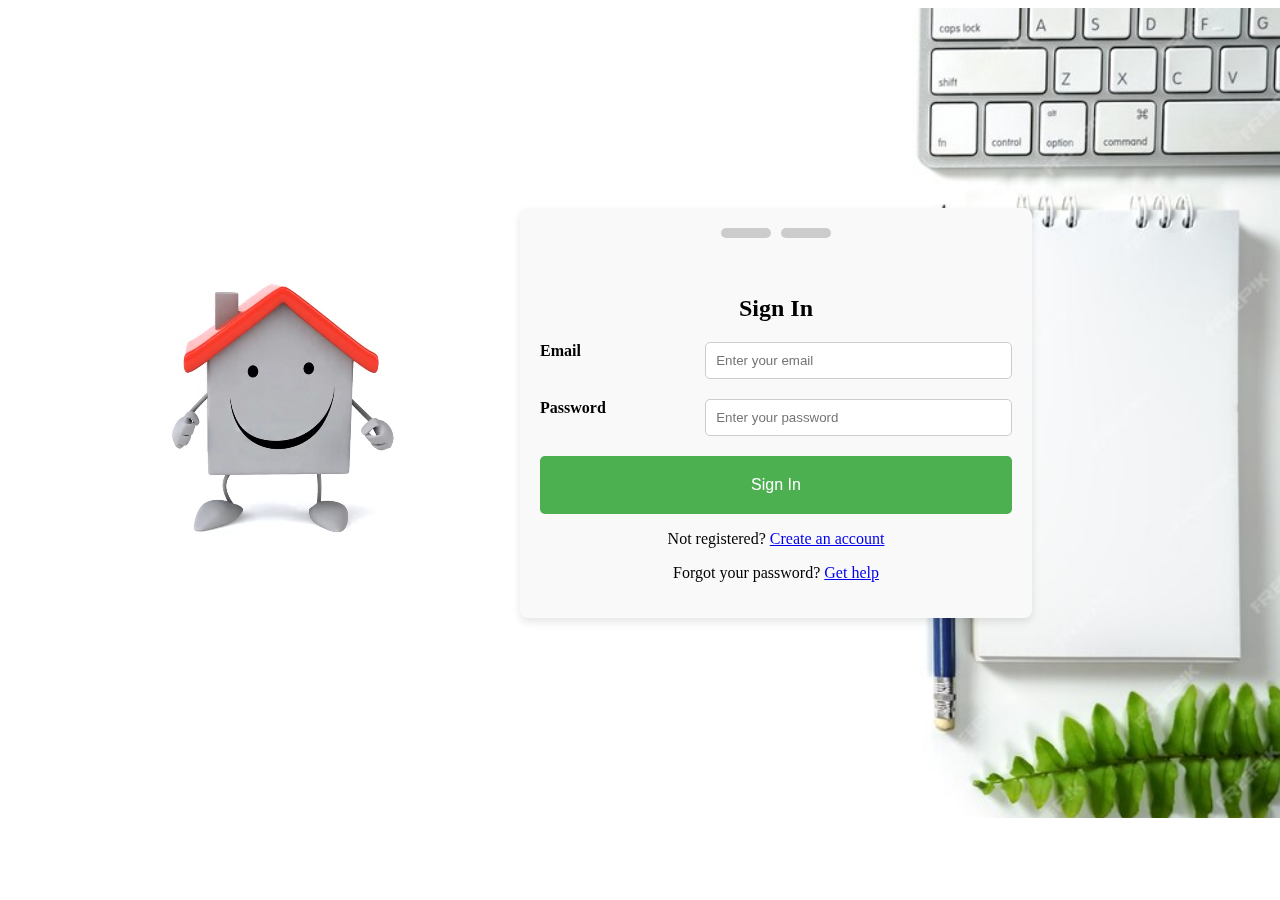
<file: index.html>
<!DOCTYPE html>
<html lang="en">
  <head>
    <meta charset="UTF-8" />
    <meta name="viewport" content="width=device-width, initial-scale=1.0" />
    <title>sign-in page</title>
    <!-- <link rel="stylesheet" href="./css/index.css" /> -->
<style>
  /* Styles for form div */

  .container {
  width: 100vw;
  height: 90vh;
    display: flex;
    background-size: cover;
    background-position: center;
    background-image: url(../assets/index/white-office-desk-with-computer-notepad-pencil-green-leaf-other-supplies_483511-693.jpg);
}

.sub-container{
  display: grid;
    grid-template-columns: 2fr 2fr 1fr;
    flex-wrap: wrap-reverse;
    justify-content: center;
    align-items: center;
}
.video-container video {
  width: 100%;
    height: auto;
    display: block; /* Ensures video fills the container properly */
    object-fit: cover; /* Ensures the video covers the entire container */
}

/* Styles for form titles */
.myForms {
  /* margin: 20px auto; Add margin from top and bottom, and align center */
  padding: 20px;
  background-color: #f9f9f9;
  border-radius: 8px;
  box-shadow: 0 4px 8px rgba(0, 0, 0, 0.1);
}

.text-2xl {
  font-size: 24px;
  margin-bottom: 20px;
  text-align: center;
}
/* // form-groups */

.form-group {
  display: flex;
  width: 100%;
  justify-content: space-between;
  margin-bottom: 20px;
}

/* Styles for labels */
label {
  font-weight: bold;
  flex-basis: 30%; /* Adjust label width */
}

/* Styles for inputs */
input[type="text"],
input[type="email"],
input[type="password"] {
  flex-basis: 65%; /* Adjust input width */
  padding: 10px;
  border: 1px solid #ccc;
  border-radius: 5px;
  box-sizing: border-box;
}

/* Styles for buttons */
button[type="submit"] {
  flex-basis: 100%;
  padding: 10px;
  width: 100%;
  padding: 20px 20px;
  border: none;
  border-radius: 5px;
  background-color: #4caf50;
  color: white;
  font-size: 16px;
  cursor: pointer;
}

/* Styles for messages */
.message {
  text-align: center;
}




/* Hide sign-up form initially */
#signup-form {
  display: none;
}
#forgotpassword-form{
display: none;
}
#resetpassword-form{
  display: none;
}

/* Styles for form div */


/* Styles for rollers */
.rollers {
  display: flex;
  justify-content: center;
  margin-bottom: 20px;
}

.side-roller {
  width: 50px;
  height: 10px;
  background-color: #ccc;
  border-radius: 10px;
  margin: 0 5px;
}

/* Adjust width of rollers for smaller screens */
@media screen and (max-width: 600px) {
  .container {
    margin-top: 5rem;
  }
  .sub-container{
  display: flex;
  flex-wrap: wrap-reverse;
  }
  .right-side{
    display: none;
  }
  .side-roller {
    width: 40px;
    height: 8px;
  }

}

/* Adjust width of rollers for even smaller screens */
@media screen and (max-width: 400px) {
  .side-roller {
    width: 30px;
    height: 6px;
  }
}


/* /// Video align */





</style>

  </head>
  <body>
    <div class="container">
      <div class="sub-container">
        <div class="video-container">
          <video autoplay muted loop>
            <source src="./assets/index/115979-706323929_medium.mp4" type="video/mp4">
            Your browser does not support the video tag.
          </video>
        </div>
        <div class="myForms">
          <div class="rollers">
            <div class="left-roller side-roller"></div>
            <div class="right-roller side-roller"></div>
          </div>
          <br />
          <form id="signup-form" class="form" >
            <h2 class="text-2xl">Sign Up</h2>
            <div class="form-group">
              <label for="username">Username</label>
              <input
                type="text"
                id="username"
                name="username"
                placeholder="Enter your username"
                required
              />
            </div>
            <div class="form-group">
              <label for="email">Email</label>
              <input
                type="email"
                id="email"
                name="email"
                placeholder="Enter your email"
                required
              />
            </div>
            <div class="form-group">
              <label for="password">Password</label>
              <input
                type="password"
                id="password"
                name="password"
                placeholder="Enter your password"
                required
              />
            </div>
            <button type="submit">Sign Up</button>
            <p class="message">
              Already registered? <a href="#" id="sign-in-form">Sign In</a>
            </p>
          </form>
          <form id="signin-form" class="form">
            <h2 class="text-2xl">Sign In</h2>
            <div class="form-group">
              <label for="signin-email">Email</label>
              <input
                type="email"
                id="signin-email"
                name="email"
                placeholder="Enter your email"
                required
              />
            </div>
            <div class="form-group">
              <label for="signin-password">Password</label>
              <input
                type="password"
                id="signin-password"
                name="password"
                placeholder="Enter your password"
                required
              />
            </div>
            <button type="submit">Sign In</button>
            <p class="message">
              Not registered?
              <a href="#" id="sign-up-form">Create an account</a>
            </p>
            <p class="message">
              Forgot your password?
              <a href="#" id="forgot-password-form">Get help</a>
            </p>
          </form>
          <form id="forgotpassword-form" class="form" >
            <h2 class="text-2xl">Find your account</h2>     
            <p>Enter your email to find your Account</p>       
            <div class="form-group">
              <label for="forgotpassword-email">Enter your email</label>
              <input
                type="email"
                id="forgotpassword-email"
                name="email"
                placeholder="Enter your email"
                required
              />
            </div>
            <button type="submit">Next</button>
            <p class="message">
              Can't reset?<a href="./index.html">back to login page</a>
            </p>
          </form>
          <form id="resetpassword-form" class="form" >
            <h2 class="text-2xl">Reset your password</h2>     
            <p>Enter your new password to update your Account</p>       
            <div class="form-group">
              <label for="reset-password">Enter new password</label>
              <input
                type="password"
                id="reset-password"
                name="reset-password"
                placeholder="new password..."
                required
              />
            </div>
            <div class="form-group">
              <label for="confirm-password">Confirm new password</label>
              <input
                type="password"
                id="confirm-password"
                name="confirm-password"
                placeholder="Confirm new password..."
                required
              />
            </div>
            <button type="submit">Reset your password</button>
            <p class="message">
              Reset Password latter <a href="./templates/home.html">just login</a>
            </p>
            <p class="message">
              Can't reset?<a href="./index.html">back to login page</a>
            </p>
          </form>
        </div>
        <div class="right-side">
        </div>
      </div>
    </div>
    <script type="importmap">
      {
        "imports": {
          "@google/generative-ai": "https://esm.run/@google/generative-ai"
        }
      }
    </script>
    <!-- <script type="module" src="../script/myAi.js"></script>
    <script type="module" src="../script/ai.js"></script> -->
    <script type="module" src="./script/index.js"></script>
    <script>
      
    </script>
  </body>
</html>
</file>
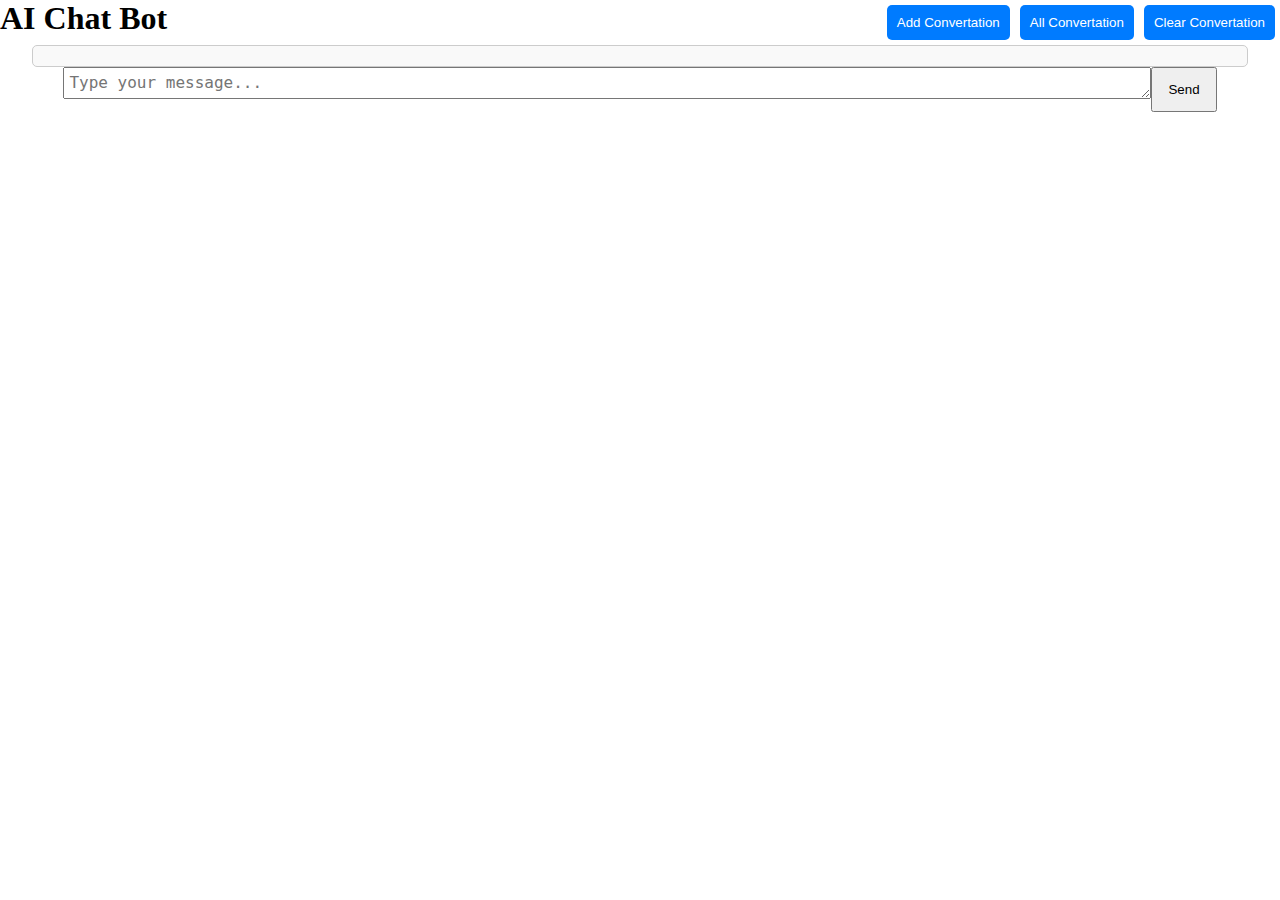
<file: templates/ai.html>
<!DOCTYPE html>
<html lang="en">
  <head>
    <meta charset="UTF-8" />
    <meta name="viewport" content="width=device-width, initial-scale=1.0" />
    <title>AI Chat Bot</title>
    <link rel="stylesheet" href="../css/ai.css">
  </head>
  <body>
    <header>
      <h1>AI Chat Bot</h1>
      <div class="button-container">
        <button id="new-convertation" class="nav-btn">Add Convertation</button>
        <br />
        <button id="all-convertation" class="nav-btn">All Convertation</button>
        <br />
        <button id="clear-convertation" class="nav-btn">Clear Convertation</button>
    </div>
    </header>
    <div id="chatContainer"></div>
    <div class="chat-end"></div>
    <div class="prompt-box">
        <textarea id="userInput" placeholder="Type your message..."></textarea>
        <button class="btn">Send</button>
    </div>

    <script type="importmap">
      {
        "imports": {
          "@google/generative-ai": "https://esm.run/@google/generative-ai"
        }
      }
    </script>
    <script type="module" src="../script/myAi.js"></script>
    <script type="module" src="../script/ai.js"></script>
  </body>
</html>
</file>
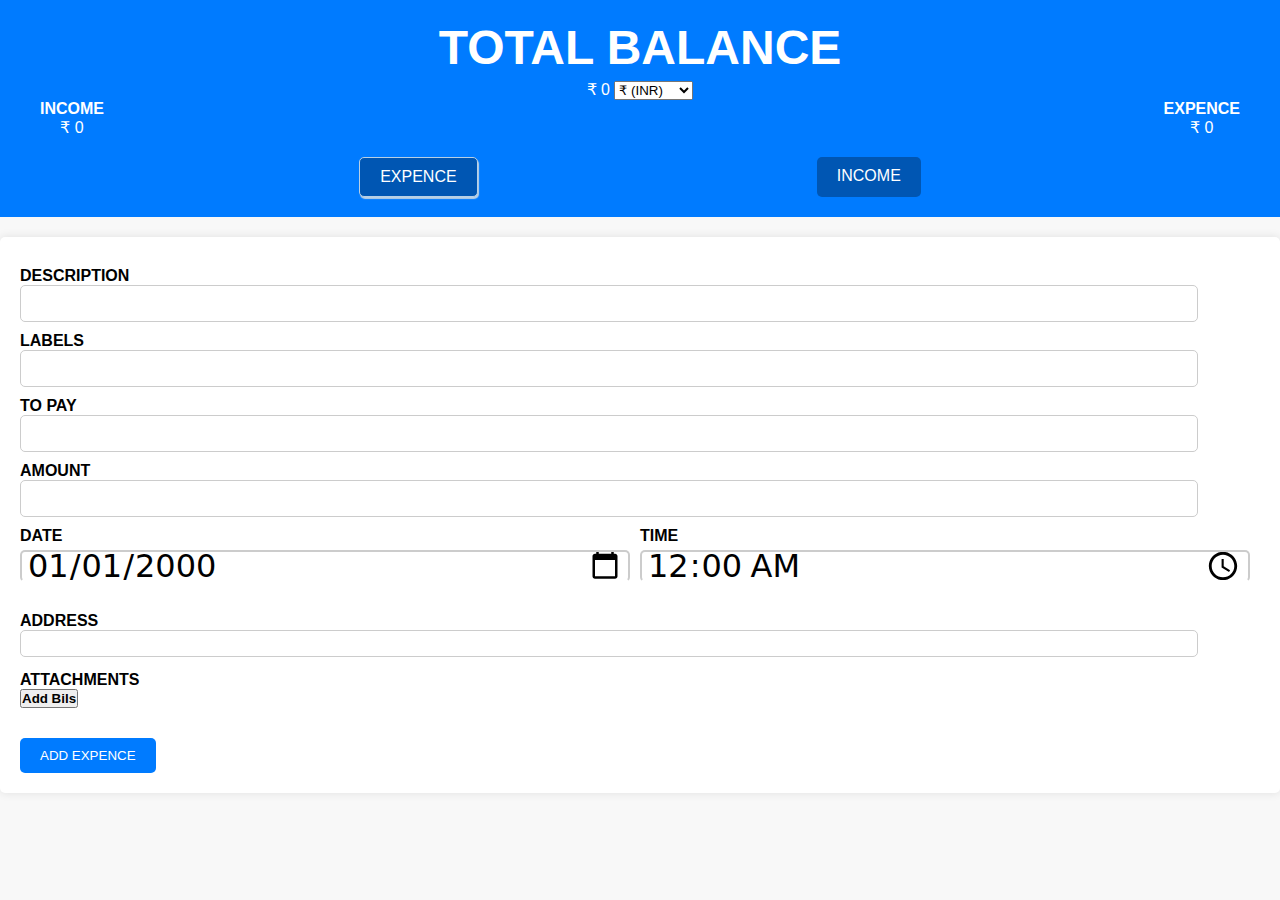
<file: templates/expence_Income.html>
<!DOCTYPE html>
<html lang="en">
  <head>
    <meta charset="UTF-8" />
    <meta name="viewport" content="width=device-width, initial-scale=1.0" />
    <title>Expence-Income</title>
    <link rel="stylesheet" href="../css/expence_Income.css" />
    <link
      href="https://unpkg.com/boxicons@2.1.4/css/boxicons.min.css"
      rel="stylesheet"
    />
    <style></style>
  </head>
  <body>
    <header>
      <div class="balance-info">
        <h2>TOTAL BALANCE</h2>
        <span>BALANCE</span>
        <select name="" id="currency">
          <option value="&#8377;">&#8377; (INR)</option> <!-- Indian Rupee -->
          <option value="&#36;">&#36; (USD)</option> <!-- US Dollar -->
          <option value="&#8364;">&#8364; (EUR)</option> <!-- Euro -->
          <option value="&#163;">&#163; (GBP)</option> <!-- British Pound Sterling -->
          <option value="&#165;">&#165; (JPY)</option> <!-- Japanese Yen -->
          <option value="&#165;">&#165; (CNY)</option> <!-- Chinese Yuan -->
          <option value="&#8355;">&#8355; (FRF)</option> <!-- French Franc -->
          <option value="&#8356;">&#8356; (BEF)</option> <!-- Belgian Franc -->
          <option value="&#8358;">&#8358; (NGN)</option> <!-- Nigerian Naira -->
          <option value="&#8359;">&#8359; (ILS)</option> <!-- Israeli Shekel -->
          <option value="&#8361;">&#8361; (KRW)</option> <!-- South Korean Won -->
          <option value="&#8370;">&#8370; (TRY)</option> <!-- Turkish Lira -->
          <option value="&#8364;">&#8364; (DEM)</option> <!-- German Mark -->
          <option value="&#8365;">&#8365; (ESP)</option> <!-- Spanish Peseta -->
          <option value="&#8366;">&#8366; (ITL)</option> <!-- Italian Lira -->
          <option value="&#8367;">&#8367; (PTE)</option> <!-- Portuguese Escudo -->
          <option value="&#8368;">&#8368; (JPY)</option> <!-- Dutch Guilder -->
          <option value="&#8369;">&#8369; (FIM)</option> <!-- Finnish Markka -->
        </select>
        <div class="total-inc-exp">
          <div id="total-income">
            <h4>INCOME</h4>
            <span>Total Income</span>
          </div>
          <div id="total-expence">
            <h4>EXPENCE</h4>
            <span>Total Expence</span>
          </div>
        </div>
      </div>
      <nav class="navbar">
        <div id="expence-page" class="active">EXPENCE</div>
        <div id="income-page">INCOME</div>
      </nav>
    </header>
    <main>
      <form id="income-form" class="form hide">
        <div class="form-group">
          <label for="income-description">DESCRIPTION</label><br />
          <input type="text" id="income-description" required />
        </div>
        <div class="form-group">
          <label for="income-labels">LABELS</label><br />
          <input type="text" id="income-labels" />
        </div>
        <div class="form-group">
          <label for="income-payer">PAYER</label><br />
          <input type="text" id="income-payer" required />
        </div>
        <div class="form-group">
          <label for="income-amount">AMOUNT</label><br />
          <input type="number" id="income-amount" required />
        </div>
        <div class="form-group date-time-group">
          <div class="date-field">
            <label for="income-date">DATE</label><br />
            <input type="date" id="income-date" value="2000-01-01" />
          </div>
          <div class="time-field">
            <label for="expence-time">TIME</label><br />
            <input type="time" id="expence-time" value="00:00" />
          </div>
        </div>
        <div class="form-group">
          <label for="income-address">ADDRESS</label><br />
          <textarea
            id="income-address"
            cols="30"
            rows="1"
            onkeypress="auto_grow(this)"
            onkeyup="auto_grow(this)"
            style="overflow: hidden; resize: none; padding: 5px"
          ></textarea>
        </div>
        <div class="form-group">
          <label>ATTACHMENTS</label><br />
          <button>
            <label for="income-attachments">Add Bils</label><br />
          </button>
          <input type="file" id="income-attachments" style="display: none" />
        </div>
        <button type="submit">ADD INCOME</button>
      </form>

      <form id="expence-form" class="form show">
        <div class="form-group">
          <label for="expence-description">DESCRIPTION</label><br />
          <input type="text" id="expence-description" required />
        </div>
        <div class="form-group">
          <label for="expence-labels">LABELS</label><br />
          <input type="text" id="expence-labels" />
        </div>
        <div class="form-group">
          <label for="expence-to-pay">TO PAY</label><br />
          <input type="text" id="expence-to-pay" required />
        </div>
        <div class="form-group">
          <label for="expence-amount">AMOUNT</label><br />
          <input type="number" id="expence-amount" required />
        </div>
        <div class="form-group date-time-group">
          <div class="date-field">
            <label for="expence-date">DATE</label>
            <input type="date" id="expence-date" value="2000-01-01" />
          </div>
          <div class="time-field">
            <label for="expence-time">TIME</label>
            <input type="time" id="expence-time" value="00:00" />
          </div>
        </div>
        <div class="form-group">
          <label for="expence-address">ADDRESS</label><br />
          <textarea
            id="expence-address"
            cols="30"
            rows="1"
            onkeypress="auto_grow(this)"
            onkeyup="auto_grow(this)"
            style="overflow: hidden; resize: none; padding: 5px"
          ></textarea>
        </div>
        <div class="form-group">
          <label>ATTACHMENTS</label><br />
          <button>
            <label for="expence-attachments">Add Bils</label><br />
          </button>
          <input type="file" id="expence-attachments" style="display: none" />
        </div>
        <button type="submit">ADD EXPENCE</button>
      </form>
    </main>

    <script src="../script/expence_Income.js"></script>

    <script></script>
  </body>
</html>
</file>
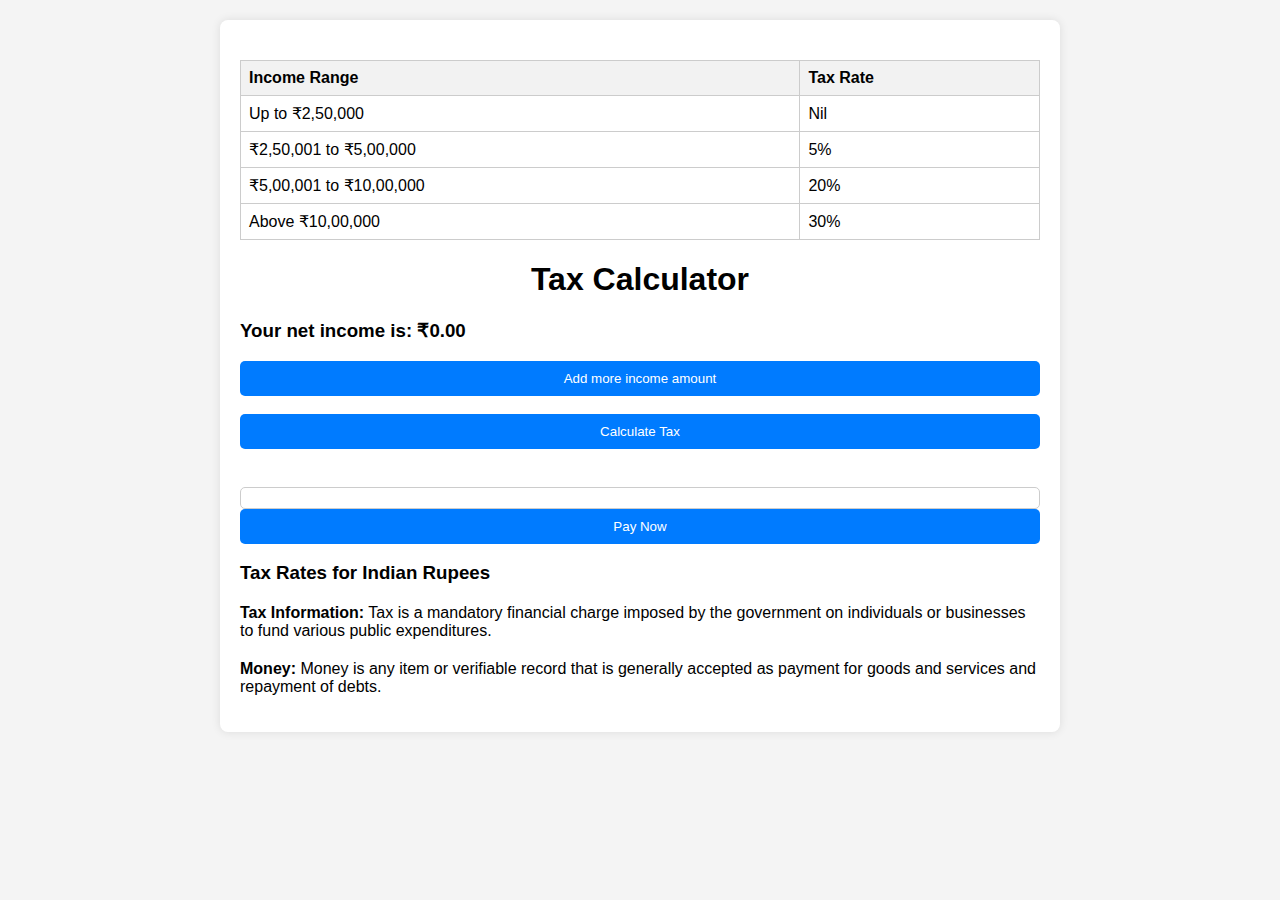
<file: templates/tax.html>
<!DOCTYPE html>
<html lang="en">
  <head>
    <meta charset="UTF-8" />
    <meta name="viewport" content="width=device-width, initial-scale=1.0" />
    <title>Tax Calculator</title>
    <link rel="stylesheet" href="../css/tax.css">
    <style></style>
  </head>
  <body>
    <div class="container">
      <table>
        <thead>
          <tr>
            <th>Income Range</th>
            <th>Tax Rate</th>
          </tr>
        </thead>
        <tbody>
          <tr>
            <td>Up to ₹2,50,000</td>
            <td>Nil</td>
          </tr>
          <tr>
            <td>₹2,50,001 to ₹5,00,000</td>
            <td>5%</td>
          </tr>
          <tr>
            <td>₹5,00,001 to ₹10,00,000</td>
            <td>20%</td>
          </tr>
          <tr>
            <td>Above ₹10,00,000</td>
            <td>30%</td>
          </tr>
        </tbody>
      </table>
      <h1>Tax Calculator</h1>
      <h3>Your net income is: <span id="netIncomeValue"></span></h3>
      <button id="addIncomeButton">Add more income amount</button><br />
      <!-- Modal for entering extra income amount -->
      <div id="myModal" class="modal">
        <label for="extraIncome">Enter extra income amount:</label><br />
        <input
          type="number"
          id="extraIncome"
          placeholder="Enter extra income amount"
        /><br />
        <button id="submitExtraIncome">Submit</button>
      </div>

      <button id="calculateTaxBtn">Calculate Tax</button><br />
      <div id="taxResult"></div>
      <button id="payNow">Pay Now</button>
      <h3>Tax Rates for Indian Rupees</h3>

      <p>
        <strong>Tax Information:</strong> Tax is a mandatory financial charge
        imposed by the government on individuals or businesses to fund various
        public expenditures.
      </p>
      <p>
        <strong>Money:</strong> Money is any item or verifiable record that is
        generally accepted as payment for goods and services and repayment of
        debts.
      </p>
    </div>

    <script src="https://checkout.razorpay.com/v1/checkout.js"></script>
    <script src="../script/tax.js"></script>
  </body>
</html>
</file>
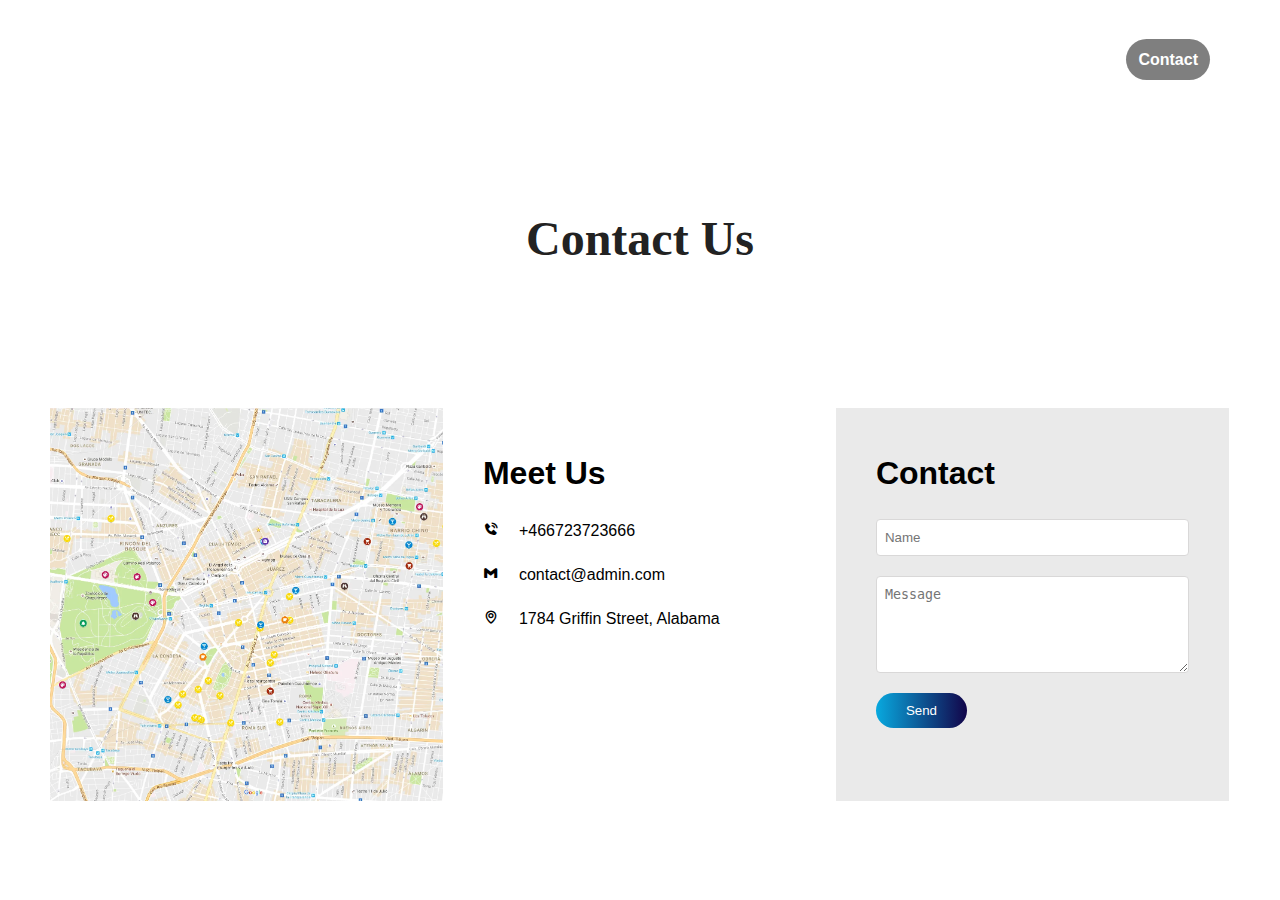
<file: templates/aside/contact.html>
<html>
<head>
<meta name="viewport" content="width=device-width, initial-scale=1">
<link href="https://unpkg.com/boxicons@2.1.4/css/boxicons.min.css" rel="stylesheet">
<style>
    body {
	font-family: Arial;
}

.container {
	max-width: 1180px;
	margin: 0 auto;
	line-height: 1.5;
}
/*  header style starts */
.site-banner {
	min-height: 400px;
	background-image: url('https://media.istockphoto.com/id/1342226850/photo/woman-checking-her-montly-expenses-while-having-coffee-break.jpg?s=612x612&w=0&k=20&c=XTLjsY7O4Kf4y5gne0rOqdlPUWWng2QDISWd2AofooU=');
	background-size: cover;
	background-position: center;
	color: #fff;
}

.site-banner a {
	color: #fff;
	text-decoration: none;
	font-weight: bold;
	padding: 12px;
}

.header-menu {
	padding: 40px 20px;
}

#header-right-menu {
	float: right;
}

.header-active {
	background: rgba(0, 0, 0, 0.5);
    border-radius: 25px;
}

.heading {
	color: #222;
	text-align: center;
	font-family: cursive;
	padding: 40px 0px;
	font-size: 3em;
	margin: 0px;
}
/*  header style ends */

.footer {
	display: flex;
}

.footer-column {
	width: 33.3%;
	float: left;
    overflow: hidden;
}

.map-image {
	width: 100%;
}
.map-image:hover{
    scale: 1.3;
}
.contact-form-container {
	background-color: #eaeaea;
}

img {
	vertical-align: middle;
}

.tile-content {
	padding: 20px 40px;
}

.tile-content .contact-row {
	margin-bottom: 20px;
}

.tile-field {
	margin-left: 20px;
}

.form-field {
	width: 100%;
	padding: 10px 8px;
    border-radius: 4px;
    border: #d9d8d8 1px solid;
}

.button {
	color: #ffffff;
	padding: 10px 30px 10px 30px;
	border-radius: 20px;
	background: linear-gradient(to right, #08a9df, #12054a);
	border: 0px;
}

#menu-icon {
	display: none;
	float: right;
}

@media screen and (max-width: 1000px) {
	.site-banner *{
		color: #222;
	}
	.footer-column {
		width: 50%;
	}
	.contact-form-container {
		width: 100%;
	}
	.footer {
		display: block;
	}
}

@media screen and (max-width: 540px) {
	#header-right-menu {
		float: none;
		display: none;
	}
	#header-right-menu a {
		display: block;
	}
	.heading {
		padding: 0px;
	}
	.tile-content {
    	padding: 0px 20px;
	}

	.footer-column {
		width: 100%;
	}
	.site-banner{
        background-image: url("");
    }
	#menu-icon {
		display: block;
		float: right;
	}
}
</style>
</head>
<body>
	<div class="container">
		<div class="site-banner">
			<div class="header-menu">
				<a href="" style="font-size: 30px;"><b style="font-size: 50px;">Ex-</b><b>Tracker</b></a> 
				<span id="menu-icon" onClick="toggleMenu()"><img src="../../assets/aside/contact/menu.png" /></span>
				<span id="header-right-menu"> 
					<a href="#">Our work</a> 
					<a href="#">About</a> 
					<a href="#">News</a>
					<a href="#" class="header-active">Contact</a>
				</span>
			</div>
			<h1 class="heading">Contact Us</h1>
		</div><div class="footer">
			<div class="footer-column"><img class="map-image" src="../../assets/aside/contact/map.png" /></div>
			<div class="footer-column">
				<div class="tile-content">
					<h1>Meet Us</h1>
					<div class="contact-row">
						<i class='bx bxs-phone-call'></i><span class="tile-field">+466723723666</span>
					</div>
					<div class="contact-row">
						<i class='bx bxl-gmail' ></i><span class="tile-field">contact@admin.com</span>
					</div>
					<div class="contact-row">
						<i class='bx bx-map' ></i><span class="tile-field">1784 Griffin Street, Alabama</span>
					</div>
				</div>
			</div>
			<div class="footer-column contact-form-container">
				<div class="tile-content">
					<form method="POST">
						<h1>Contact</h1>
						<div class="contact-row">
							<input type="text" class="form-field" placeholder="Name">
						</div>
						<div class="contact-row">
							<textarea rows="5" class="form-field" placeholder="Message"></textarea>
						</div>
						<button class="button">Send</button>
					</form>
				</div>
			</div>
		</div>
	</div>

	<script>
		function toggleMenu() {
			var menuElement = document.getElementById("header-right-menu");
			if (menuElement.style.display === "block") {
				menuElement.style.display = "none";
			} else {
				menuElement.style.display = "block";
			}
		}
	</script>
</body>
</html>
</file>
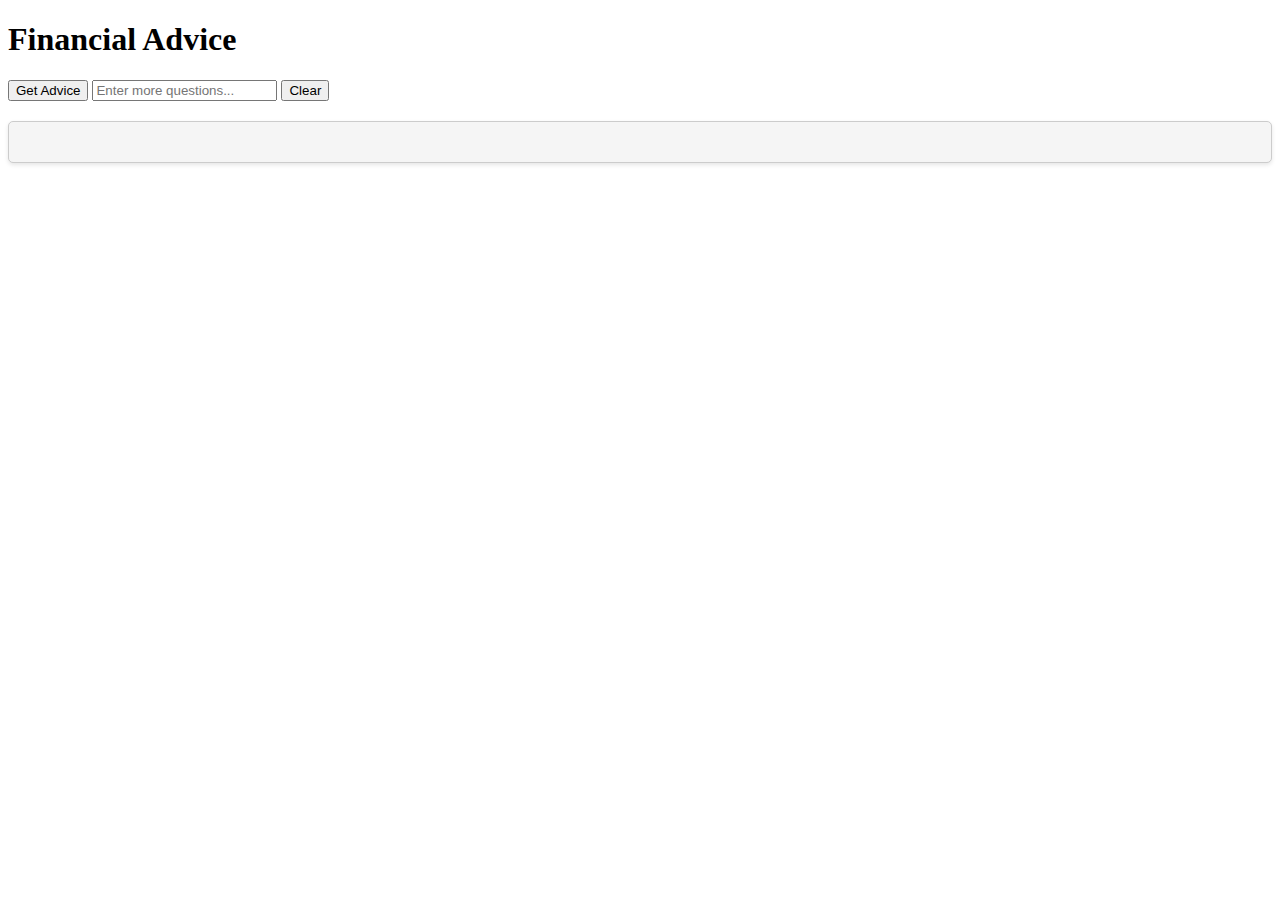
<file: templates/aside/highlight.html>
<!DOCTYPE html>
<html lang="en">
  <head>
    <meta charset="UTF-8" />
    <meta name="viewport" content="width=device-width, initial-scale=1.0" />
    <title>Financial Advice</title>
    <style>
      #financialAdvice {
        background-color: #f5f5f5;
        border: 1px solid #ccc;
        border-radius: 5px;
        padding: 20px;
        margin: 20px 0;
        font-family: Arial, sans-serif;
        font-size: 16px;
        line-height: 1.6;
        color: #333;
        box-shadow: 0 2px 4px rgba(0, 0, 0, 0.1);
      }
    </style>
  </head>
  <body>
    <h1>Financial Advice</h1>
    <button id="getAdvice">Get Advice</button>
    <input type="text" id="userInput" placeholder="Enter more questions..." />
    <button id="clearButton">Clear</button>
    <div id="financialAdvice"></div>

    <script></script>
    <script type="importmap">
      {
        "imports": {
          "@google/generative-ai": "https://esm.run/@google/generative-ai"
        }
      }
    </script>
    <script>
      // Get the clear button element
      const clearButton = document.getElementById("clearButton");

      // Add a click event listener to the clear button
      clearButton.addEventListener("click", function () {
        // Get the financial advice div
        const financialAdviceDiv = document.getElementById("financialAdvice");

        // Clear the inner HTML of the financial advice div
        financialAdviceDiv.innerHTML = "";
      });
    </script>
    <script type="module" src="../../script/aside/highlight.js"></script>
  </body>
</html>
</file>
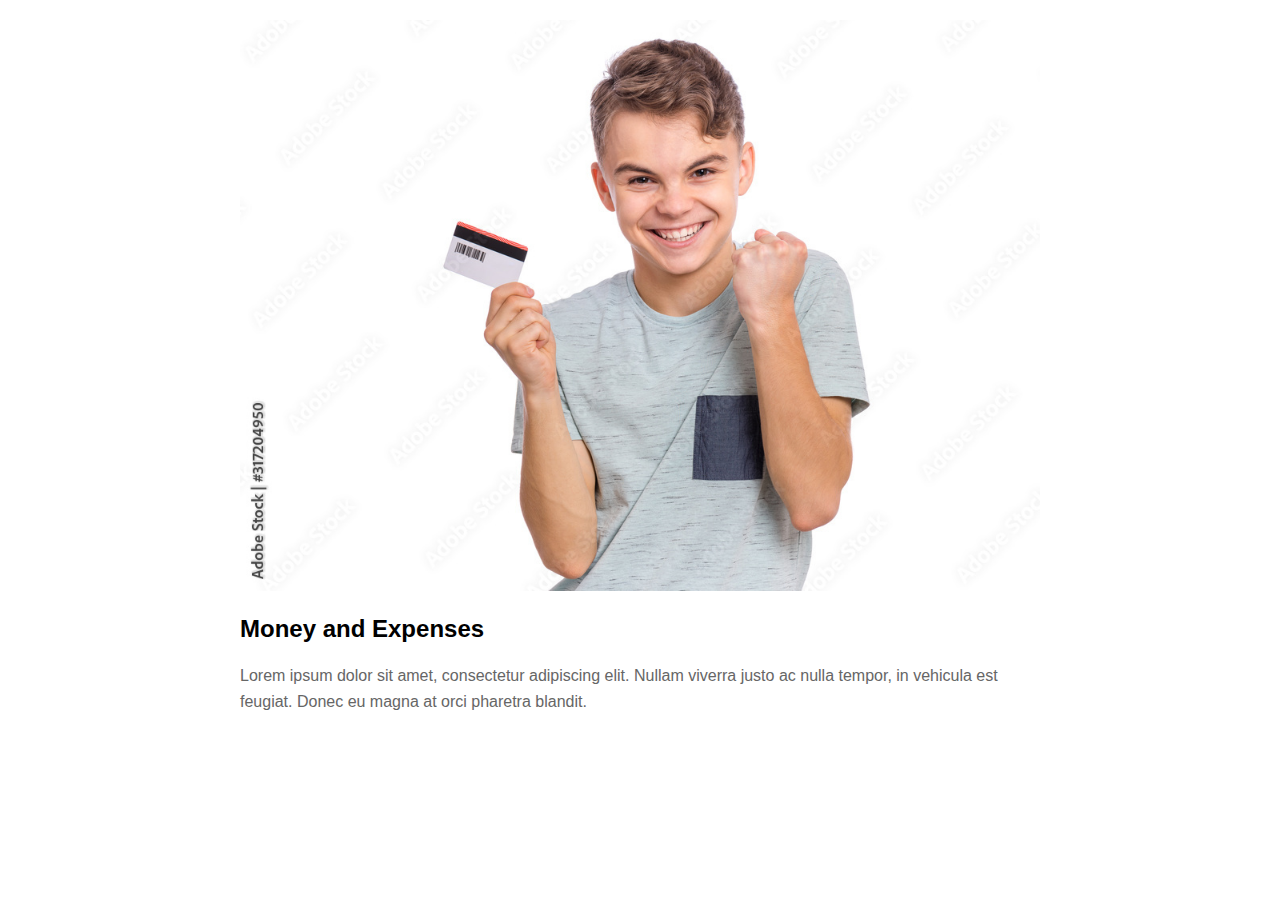
<file: templates/aside/home.html>
<!DOCTYPE html>
<html lang="en">
  <head>
    <meta charset="UTF-8" />
    <meta name="viewport" content="width=device-width, initial-scale=1.0" />
    <title>Document</title>
    <style>
      body {
        font-family: Arial, sans-serif;
        margin: 0;
        padding: 0;
      }

      .container {
        max-width: 800px;
        margin: 0 auto;
        padding: 20px;
      }

      h1 {
        text-align: center;
        color: #333;
      }

      p {
        color: #666;
        line-height: 1.6;
      }

      /* Make the image responsive */
      img {
        max-width: 100%;
        height: auto;
      }

      /* Example of styling a button */
      .button {
        display: inline-block;
        padding: 10px 20px;
        background-color: #007bff;
        color: #fff;
        text-decoration: none;
        border: none;
        border-radius: 4px;
        cursor: pointer;
        transition: background-color 0.3s;
      }

      .button:hover {
        background-color: #0056b3;
      }
    </style>
  </head>
  <body>
    <div class="container">
      <div class="image">
        <img
          src="../../assets/home/1000_F_317204950_wVdLYnEPcBvuLyEJgeMfqttYcPrix5qj.jpg"
          alt="Profile Picture"
        />
      </div>

      <!-- Footer content -->
      <footer>
        <h2>Money and Expenses</h2>
        <p>
          Lorem ipsum dolor sit amet, consectetur adipiscing elit. Nullam
          viverra justo ac nulla tempor, in vehicula est feugiat. Donec eu magna
          at orci pharetra blandit.
        </p>
      </footer>
    </div>
  </body>
</html>
</file>
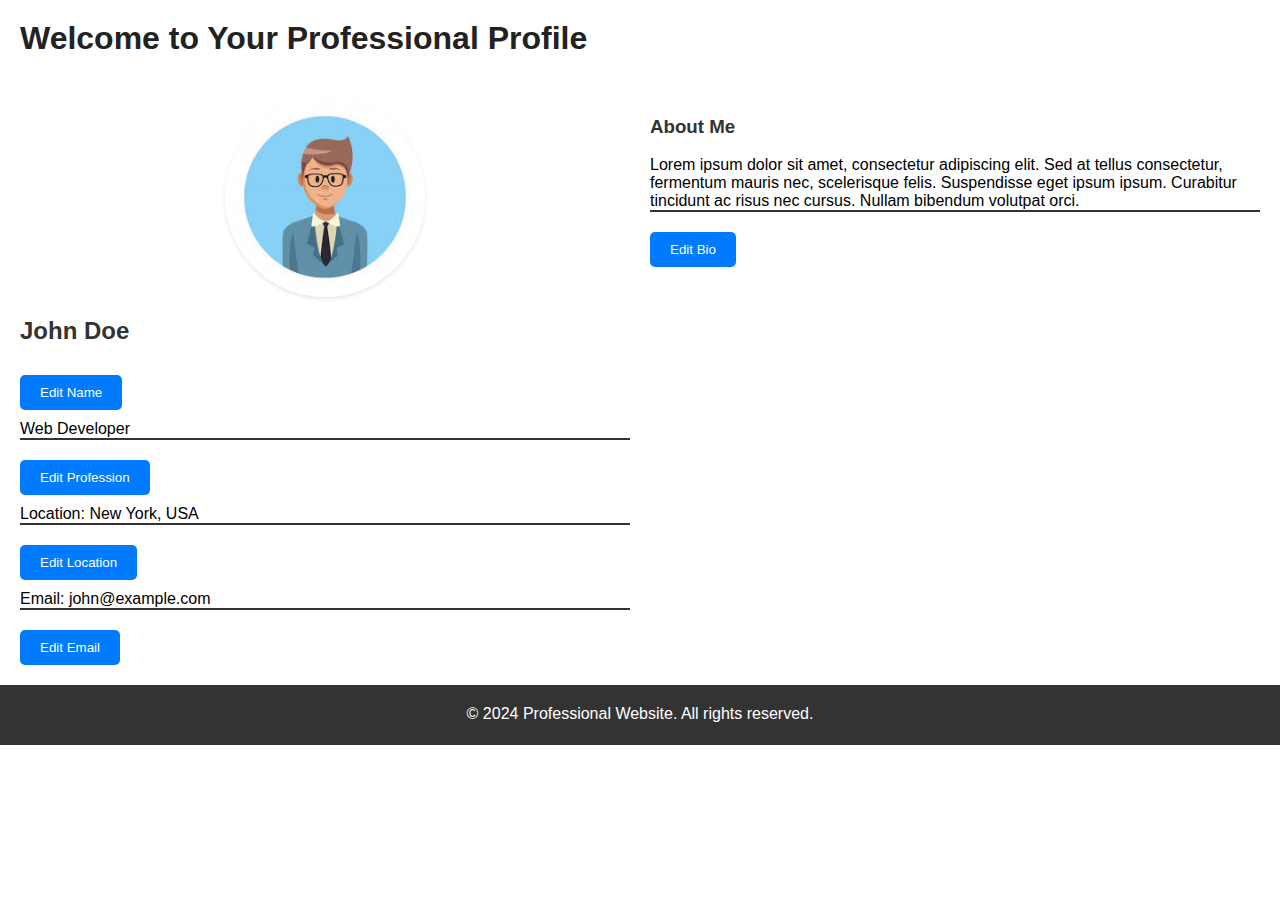
<file: templates/aside/profile.html>
<!DOCTYPE html>
<html lang="en">
  <head>
    <meta charset="UTF-8" />
    <meta name="viewport" content="width=device-width, initial-scale=1.0" />
    <title>Professional Profile</title>
    <!-- <link rel="stylesheet" href="styles.css" /> -->
    <style>
      /* General Styles */
      body {
        font-family: Arial, sans-serif;
        margin: 0;
        padding: 0;
      }

      header {
        background-color: F0F0F0;
        color: #222;
        padding: 20px;
      }

      header h1 {
        margin: 0;
      }

      footer {
        background-color: #333;
        color: #fff;
        padding: 10px 20px;
        text-align: center;
      }

      /* Profile Section */
      .profile {
        display: flex;
        justify-content: space-between;
        padding: 20px;
      }

      .profile-info {
        flex: 1;
        margin-right: 20px;
      }

      .profile-bio {
        flex: 1;
      }

      /* Profile Picture */
      #profilePic {
        width: 200px;
        height: 200px;
        border-radius: 50%;
        margin-bottom: 20px;
        display: block;
        margin-left: auto;
        margin-right: auto;
        box-shadow: 0 2px 4px #0000001a;
      }

      /* Edit Buttons */
      button {
        background-color: #007bff;
        color: #fff;
        border: none;
        padding: 10px 20px;
        margin-top: 10px;
        cursor: pointer;
        border-radius: 5px;
      }

      button:hover {
        background-color: 007BFF;
      }

      /* Profile Details */
      h2,
      h3 {
        color: #333;
      }

      p {
        margin: 10px 0;
        border-bottom: 2px solid #333;
      }

      /* Text Input */
      input[type="text"] {
        width: 100%;
        padding: 8px;
        border-radius: 5px;
        border: 1px solid #ccc;
        box-sizing: border-box;
        margin-bottom: 10px;
      }

      textarea {
        width: 100%;
        padding: 8px;
        border-radius: 5px;
        border: 1px solid #ccc;
        box-sizing: border-box;
        margin-bottom: 10px;
      }

      /* Responsive Styles */
      @media screen and (max-width: 768px) {
        .profile {
          flex-direction: column;
        }

        .profile-info,
        .profile-bio {
          margin-right: 0;
        }
      }
    </style>
  </head>
  <body>
    <header>
      <h1>Welcome to Your Professional Profile</h1>
    </header>

    <section class="profile">
      <div class="profile-info">
        <img
          id="profilePic"
          src="../../assets/home/profilePics/pp1.png"
          alt="Profile Picture"
        />
        <!-- <button onclick="editField('profilePic')">Edit Picture</button> -->
        <h2 id="name">John Doe</h2>
        <button onclick="editField('name')">Edit Name</button>
        <p id="profession">Web Developer</p>
        <button onclick="editField('profession')">Edit Profession</button>
        <p id="location">Location: New York, USA</p>
        <button onclick="editField('location')">Edit Location</button>
        <p id="email">Email: john@example.com</p>
        <button onclick="editField('email')">Edit Email</button>
      </div>

      <div class="profile-bio">
        <h3>About Me</h3>
        <p id="bio">
          Lorem ipsum dolor sit amet, consectetur adipiscing elit. Sed at tellus
          consectetur, fermentum mauris nec, scelerisque felis. Suspendisse eget
          ipsum ipsum. Curabitur tincidunt ac risus nec cursus. Nullam bibendum
          volutpat orci.
        </p>
        <button onclick="editField('bio')">Edit Bio</button>
      </div>
    </section>
    <footer>
      <p>&copy; 2024 Professional Website. All rights reserved.</p>
    </footer>

    <script>
      // document.addEventListener("DOMContentLoaded", function () {
      //   loadProfileFromLocalStorage();
      // });

      function editField(fieldId) {
        // debugger
        var newValue = prompt("Enter new value:");
        if (newValue !== null && newValue !== "") {
          debugger;
          document.getElementById(fieldId).textContent = newValue;
          saveProfileToLocalStorage();
          loadProfileFromLocalStorage();
        }
      }

      function saveProfileToLocalStorage() {
        debugger;
        var profile = {
          name: document.getElementById("name").textContent,
          profession: document.getElementById("profession").textContent,
          location: document.getElementById("location").textContent,
          email: document.getElementById("email").textContent,
          bio: document.getElementById("bio").textContent,
        };
        localStorage.setItem("profile", JSON.stringify(profile));
      }

      function loadProfileFromLocalStorage() {
        debugger;
        const profile = JSON.parse(localStorage.getItem("profile"));
        if (profile) {
          document.getElementById("name").textContent = profile.name;
          document.getElementById("profession").textContent =
            profile.profession;
          document.getElementById("location").textContent = profile.location;
          document.getElementById("email").textContent = profile.email;
          document.getElementById("bio").textContent = profile.bio;
        }
      }

      // debugger;
      function updatePic() {
        const imgSrc =
          localStorage.getItem("profilePic") ||
          "../../assets/home/profilePics/pp1.png";
        if (imgSrc.length > 50)
          document.getElementById("profilePic").src = imgSrc;
        else {
          document.getElementById("profilePic").src = `../${imgSrc}`;
        }
      }
      updatePic();
      loadProfileFromLocalStorage();
    </script>
  </body>
</html>
</file>
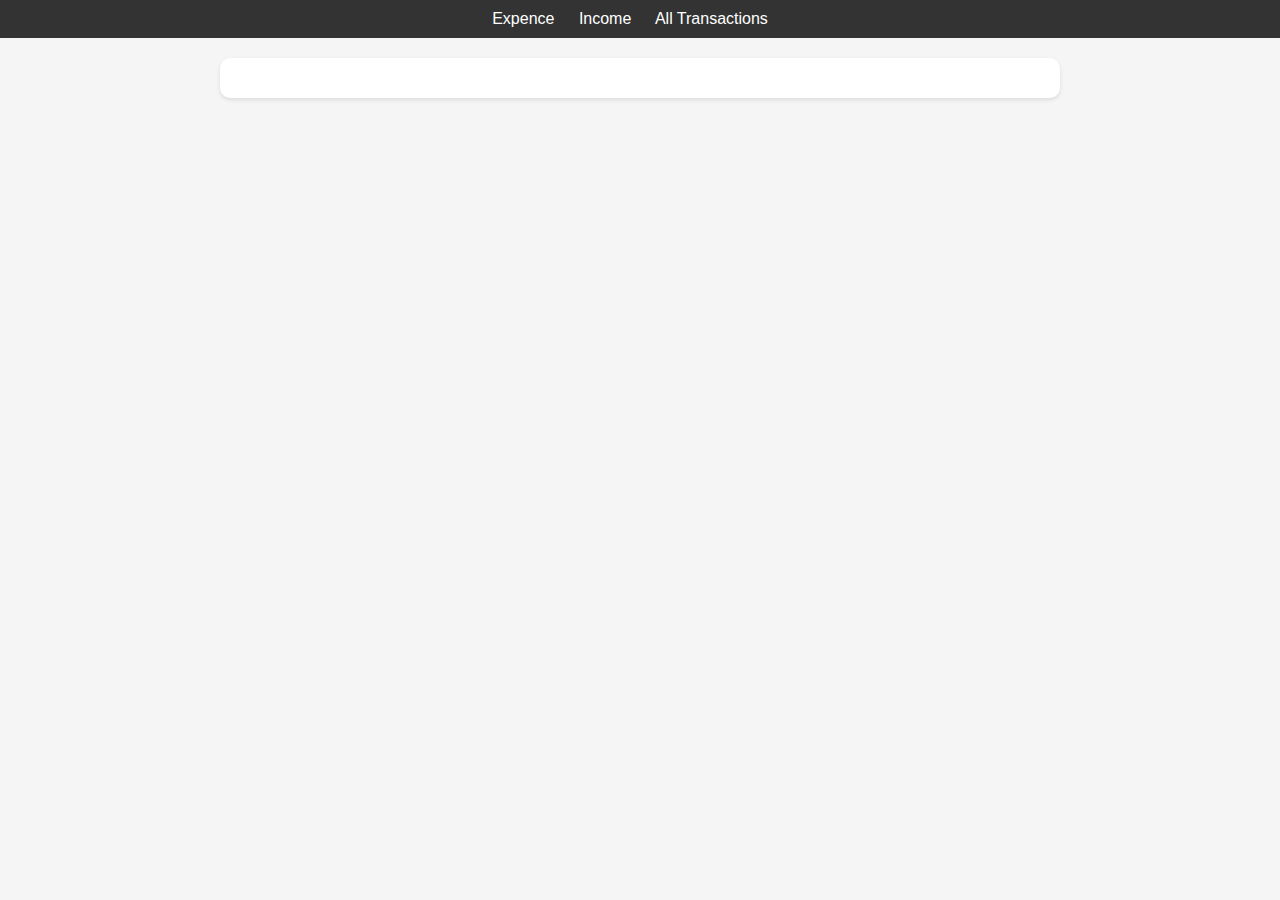
<file: templates/aside/transactions.html>
<!DOCTYPE html>
<html lang="en">
  <head>
    <meta charset="UTF-8" />
    <meta name="viewport" content="width=device-width, initial-scale=1.0" />
    <title>Income and Expence Tracker</title>
    <style>
      body {
        font-family: Arial, sans-serif;
        margin: 0;
        padding: 0;
        background-color: #f5f5f5;
      }

      nav {
        background-color: #333;
        color: #fff;
        padding: 10px;
        text-align: center;
      }

      nav a {
        color: #fff;
        text-decoration: none;
        margin-right: 20px;
        transition: all 0.3s ease;
      }

      nav a:hover {
        text-decoration: underline;
      }

      .container {
        max-width: 800px;
        margin: 20px auto;
        padding: 20px;
        background-color: #fff;
        border-radius: 10px;
        box-shadow: 0 2px 4px rgba(0, 0, 0, 0.1);
      }

      .transaction {
        padding: 10px;
        background-color: #f9f9f9;
        margin-bottom: 10px;
        border-radius: 5px;
        cursor: pointer;
        transition: all 0.3s ease;
      }

      .transaction:hover {
        background-color: #eaeaea;
      }

      .popup {
        display: none;
        position: fixed;
        left: 50%;
        top: 50%;
        transform: translate(-50%, -50%);
        background-color: #fff;
        padding: 20px;
        border-radius: 10px;
        box-shadow: 0 2px 4px rgba(0, 0, 0, 0.1);
        z-index: 1000;
      }

      #popup h2 {
        margin-top: 0;
      }

      #popupTable {
        width: 100%;
        border-collapse: collapse;
      }

      #popupTable td {
        padding: 8px;
        border-bottom: 1px solid #ddd;
      }

      #popupTable tr:last-child td {
        border-bottom: none;
      }

      #closePopup {
        margin-top: 10px;
        background-color: #333;
        color: #fff;
        border: none;
        padding: 8px 16px;
        border-radius: 5px;
        cursor: pointer;
        transition: background-color 0.3s ease;
      }

      #closePopup:hover {
        background-color: #555;
      }
    </style>
  </head>
  <body>
    <nav>
      <a href="#" id="showExpence">Expence</a>
      <a href="#" id="showIncome">Income</a>
      <a href="#" id="showTransactions">All Transactions</a>
    </nav>
    <div class="container">
      <h1 id="income">Income</h1>
      <!-- Display income data here -->

      <h1 id="expence">Expence</h1>
      <!-- Display expence data here -->

      <h1 id="transactions">All Transactions</h1>
      <!-- Display all transactions data here -->
    </div>

    <!-- Popup div for displaying transaction details -->
    <div id="popup" class="popup">
      <h2>Transaction Details</h2>
      <table id="popupTable">
        <!-- Table content will be added dynamically -->
      </table>
      <button id="closePopup">Close</button>
    </div>

    <script>
      // Add your JavaScript code here to fetch and display the data
      document.addEventListener("DOMContentLoaded", function () {
        const expenceData = JSON.parse(localStorage.getItem("expenceData"));
        const incomeData = JSON.parse(localStorage.getItem("incomeData"));
        const allTransactionsData = { ...incomeData, ...expenceData };

        const displayExpences = () => {
          displayData(expenceData);
        };

        const displayIncome = () => {
          displayData(incomeData);
        };

        const displayAllTransactions = () => {
          displayData(allTransactionsData);
        };

        const displayData = (data) => {
          const container = document.createElement("div");
          for (const key in data) {
            const record = data[key];
            const item = document.createElement("div");
            let currency = "&#8377;";
            item.innerHTML = `${key}: ${currency}${
              record["expence-amount"] || record["income-amount"]
            }`;
            item.dataset.id = key;
            item.classList.add("transaction");
            container.appendChild(item);
          }
          document.querySelector(".container").innerHTML = "";
          document.querySelector(".container").appendChild(container);

          // Add click event listener to all transaction elements
          document.querySelectorAll(".transaction").forEach((item) => {
            item.addEventListener("click", () => {
              const id = item.dataset.id;
              const record = allTransactionsData[id];
              const popupTable = document.getElementById("popupTable");
              popupTable.innerHTML = ""; // Clear existing content
              for (const key in record) {
                const row = document.createElement("tr");
                const cell1 = document.createElement("td");
                const cell2 = document.createElement("td");
                cell1.textContent = key;
                cell2.textContent = record[key];
                row.appendChild(cell1);
                row.appendChild(cell2);
                popupTable.appendChild(row);
              }
              document.getElementById("popup").style.display = "block";
            });
          });
        };

        // Initial display
        displayExpences();

        // Event listeners for navigation links
        document
          .getElementById("showExpence")
          .addEventListener("click", displayExpences);
        document
          .getElementById("showIncome")
          .addEventListener("click", displayIncome);
        document
          .getElementById("showTransactions")
          .addEventListener("click", displayAllTransactions);

        // Add click event listener to close popup button
        document.getElementById("closePopup").addEventListener("click", () => {
          document.getElementById("popup").style.display = "none";
        });
      });
    </script>
  </body>
</html>
</file>
<file: css/index.css>
*{
    padding: 0;
    margin: 0;
    box-sizing: border-box;
}
.container{
    display: flex;
    min-height: 100vh;
    width: 100vw;
    border: 1px solid black;
    background-color: aqua;
    background-image: url(../assets/index/white-office-desk-with-computer-notepad-pencil-green-leaf-other-supplies_483511-693.jpg);
    background-size: cover;
}

.video-container {
    max-width: 30%;
    margin: 10% 0;
    padding: 0 3rem;
    
    position: absolute;
}
video {
    width: 200%;
    height: 100%;
    position: relative;
    left: -150px;
    bottom: -100px;
}
.myForms{
    /* height: 60vh; */
    min-width: 30%;
    margin: 10% auto;
    border: 0px solid gray;
    border-left-width: 4px;
    border-right-width: 4px;
    border-bottom: 10px double gray;
    padding: 0 3rem;
    
    position: relative;
    /* left: -250px; */
}
.rollers{
    width: 110%;
    position: relative;
    left: -5%;
    display: flex;
    justify-content: space-between;
    height: 3rem;
    background: linear-gradient(to top, rgb(252, 203, 177), rgb(249,163,115));
}
.side-roller{
    display: inline-block;
    width: 5rem;
    height: 4rem;
    background: linear-gradient(to bottom, rgb(145, 161, 230),rgb(31,45,107));
}
.left-roller{
    position: relative;
    left: -5rem;
    top: -0.5rem;
}
.right-roller{
    position: relative;
    right: -5rem;
    top: -0.5rem;
}
#signup-form{
    display: none;
}
#signin-form{
    /* position: relative; */
    display: flex;
    flex-direction: column;
    /* row-gap: 10px; */
}
.form{
    display: flex;
    flex-direction: column;
    
    margin-top: 10%;
    row-gap: 1rem;
}
.form-group{
    display: flex;
    justify-content: space-between;
    column-gap: 1rem;
}
input{
    border: 1pt solid gray;
    border-radius: 5px;
    line-height: 35px;
    padding-left: .5rem;
}
button{
    border: 2pt solid blue;
    width: 100%;
    border-radius: 1rem;
    line-height: 35px;
}









/* Optional: Add some overlay to make text more readable */
</file>
<file: css/ai.css>
*{
    padding: 0;
    margin: 0;
    box-sizing: border-box;
  }
#chatContainer {
  max-width: 95%;
  margin: 0 auto;
  padding: 10px;
  /* padding-bottom: 30px; */
  border: 1px solid #ccc;
  border-radius: 5px;
  background-color: #f9f9f9;
}

.user-message {
  background-color: #dcedc8;
  color: #000;
  margin-bottom: 20px; /* Reduced margin */
  padding: 15px 20px; /* Increased padding */
  border-radius: 10px; /* Larger border radius */
  clear: both; /* Ensure each message starts on a new line */
  float: right; /* Align bot messages to the right */
  box-shadow: 0 2px 4px rgba(0, 0, 0, 0.1); /* Add box shadow for depth */
  max-width: 70%; /* Limit message width for readability */
  font-size: 16px; /* Adjust font size */
  line-height: 1.4; /* Adjust line height for readability */
  font-family: Arial, sans-serif; /* Choose a common font family */
}

/* .bot-message {
    background-color: #dcedc8;
    color: #000;
    margin-bottom: 40px;
    padding: 5px 10px;
    border-radius: 5px;
    clear: both; 
    float: left; 
} */
.bot-message {
  background-color: #dcedc8;
  color: #000;
  margin-bottom: 20px; /* Reduced margin */
  padding: 15px 20px; /* Increased padding */
  border-radius: 10px; /* Larger border radius */
  clear: both; /* Ensure each message starts on a new line */
  float: left; /* Align bot messages to the right */
  box-shadow: 0 2px 4px rgba(0, 0, 0, 0.1); /* Add box shadow for depth */
  max-width: 70%; /* Limit message width for readability */
  font-size: 16px; /* Adjust font size */
  line-height: 1.4; /* Adjust line height for readability */
  font-family: Arial, sans-serif; /* Choose a common font family */
}

.bot-message::before {
  content: "";
  display: inline-block;
  height: 30px;
  width: 30px;
  position: sticky;
  border-radius: 50px;
  border: 1pt solid #00f;
  margin-right: 15px;

  background-image: url(../assets/ai/1985582.png);
  background-position: center;
  background-size: cover;
}
.bot-message::before {
  content: "";
}
.user-message::after {
  content: "";
  display: table;
  clear: both;
}

.bot-message::after {
  content: "";
  display: table;
  clear: both;
}

/* .user-message {
padding: 5px;
text-align: left;
}
.bot-message {
padding: 5px;
text-align: right;
position: sticky;
right: 0;
} */
header {
  display: flex;
  justify-content: space-between;
  flex-wrap: wrap;
}
.prompt-box {
  position: sticky;
  bottom: 20px;
  display: flex;
  width: 100%;
  justify-content: center;
  text-align: center;
}
#userInput {
  width: 85%;
  font-size: 16px;
  line-height: 20px;
  height: 2rem;
  padding: 5px;
}
.btn {
  height: 2.8rem;
  padding: 0 15px;
}
.button-container {
  display: flex;
  /* flex-direction: row; Align buttons vertically */
  flex-wrap: wrap;
  align-items: center; /* Center buttons horizontally */
}
.nav-btn {
  margin: 5px; /* Add margin for spacing between buttons */
  padding: 10px; /* Add padding for better visual appearance */
  background-color: #007bff; /* Blue background color */
  color: white; /* White text color */
  border: none; /* Remove button border */
  border-radius: 5px; /* Rounded corners */
  cursor: pointer; /* Show pointer cursor on hover */
}

.row {
  position: absolute;
  top: 2rem;
  right: 2rem;
  background-color: white;
  border: 2px solid #ccc;
  min-height: 300px;
  border-radius: 5px;
}
.key-item {
  padding: 15px;
}
.key-item::after {
  content: "";
  display: block;
  width: 5px;
  background-color: red;
}
.key-item:hover {
  background-color: gray;
}


@media screen and (max-width: 778px){
    header{
        padding: 15px;
    }
    .key-item {
        padding: 10px;
      }
      .user-message, .bot-message{
        font-size: 12px;
        padding: 10px 16px; 
      }
      .nav-btn {
        margin: 3px; 
        padding: 8px; 
      }
}
@media screen and (max-width: 468px){
    .key-item {
        padding: 5px;
      }
      .user-message, .bot-message{
        font-size: 10px;
        padding: 8px 12px; 
      }
      .nav-btn {
        margin: 2px; 
        padding: 5px; 
      }
}
</file>
<file: css/expence_Income.css>
*{
  padding: 0;
  margin: 0;
  box-sizing: border-box;
}
body {
  font-family: Arial, sans-serif;
  background-color: #f8f8f8;
  margin: 0;
  padding: 0;
}

/* Header styles */
header {
  background-color: #007bff;
  color: white;
  padding: 20px;
}

.balance-info {
  text-align: center;
  margin: auto 20px;
}

.total-inc-exp {
  display: flex;
  justify-content: space-between;
}
.balance-info h2 {
  font-size: 3rem;
  margin: 0;
  margin-bottom: 5px;
}

.balance-info span {
  font-size: 1rem;
}

.navbar {
  display: flex;
  justify-content: space-evenly;
  margin-top: 20px;
}

.navbar div {
  cursor: pointer;
  padding: 10px 20px;
  border-radius: 5px;
  background-color: #0056b3;
  transition: background-color 0.3s ease;
}

.navbar div:hover {
  background-color: #004085;
}
/* Form styles */
.form {
  margin-top: 20px;
  background-color: #fff;
  padding: 20px;
  border-radius: 5px;
  box-shadow: 0 0 10px rgba(0, 0, 0, 0.1);
  opacity: 0;
  height: 0;
  overflow: hidden;
}
.form-group {
  margin: 10px auto;
}
.grid-container {
  display: grid;
  grid-template-columns: repeat(2, 1fr); /* Two columns */
  gap: 10px; /* Gap between grid items */
}

.grid-item {
  display: flex;
  flex-direction: column;
}

label {
  font-weight: bold;
  margin-bottom: 5px;
}

input{
  width: 100%;
}
input[type="text"],
input[type="number"],
textarea {
  width: 95%;
  padding: 10px;
  border: 1px solid #ccc;
  border-radius: 5px;
}
input[type="date"],
input[type="time"] {
  font-size: 2rem;
  border: none;
  height: 2rem;
  font-family: system-ui, -apple-system, BlinkMacSystemFont, "Segoe UI", Roboto,
    Oxygen, Ubuntu, Cantarell, "Open Sans", "Helvetica Neue", sans-serif;
  padding: 5px;
  margin-bottom: 10px;
  border: 2px solid #ccc;
  border-bottom-color: transparent;
  border-radius: 5px;
}
input[type="date"]:hover,
input[type="time"]:hover {
  background-color: #007bff;
}
button[type="submit"] {
  margin-top: 20px;
  background-color: #007bff;
  color: white;
  border: none;
  padding: 10px 20px;
  border-radius: 5px;
  cursor: pointer;
}

button[type="submit"]:hover {
  background-color: #0056b3;
}

/* Form group styles */
.date-time-group {
  margin-bottom: 20px;
  display: flex; /* Set the display property to flex */
  /* justify-content: space-between; */
  align-items: center; /* Align items vertically */
  flex-wrap: wrap;
}

/* Date and time field styles */
.date-field,
.time-field {
  flex: 1; /* Set each field to take up equal space */
  margin-right: 10px; /* Add margin between fields */
}

.date-field label,
.time-field label {
  display: block; /* Ensure labels occupy full width */
  margin-bottom: 5px; /* Add margin below labels */
}

.date-field span,
.time-field span {
  display: inline-block; /* Ensure spans occupy minimal width */
  position: relative;
  margin-right: 5px; /* Add margin between span elements */
}

/* ////////////// Display none block style of income - expence */

/* //// */

@keyframes slideIn {
  from {
    opacity: 0;
    transform: translateY(-20px); /* Initial position */
  }
  to {
    opacity: 1;
    transform: translateY(0); /* Final position */
  }
}
.form.show {
  animation: slideIn 0.3s ease forwards; /* Use the slideIn animation */
  opacity: 1;
  height: auto;
  transform: translateY(0); /* Translate back to original position */
}
.hide {
  display: none;
}
.active {
  /* background-color: #101315;
   */
  border: 1px solid rgb(184, 208, 230);
  box-shadow: 1px 2px 1px rgb(184, 208, 230);
  color: white;
  /* Add any other styles to indicate the active page */
}

input[type="number"]::-webkit-outer-spin-button,
input[type="number"]::-webkit-inner-spin-button {
  -webkit-appearance: none;
}

@media screen and (max-width: 778px) {
  .balance-info {
    margin: 0;
  }
  .balance-info h2 {
    font-size: 2rem;
    margin: 0;
    margin-bottom: 5px;
  }

  .balance-info span {
    font-size: 0.8rem;
  }

  .navbar div {
    font-size: 12px;
  }
  input[type="date"],
input[type="time"] {
  font-size: 1.5rem;
  border: none;
  height: 1.5rem;
  font-family: system-ui, -apple-system, BlinkMacSystemFont, "Segoe UI", Roboto,
    Oxygen, Ubuntu, Cantarell, "Open Sans", "Helvetica Neue", sans-serif;
  padding: 4px;
  margin-bottom: 8px;
  border: 2px solid #ccc;
  border-bottom-color: transparent;
  border-radius: 5px;
}
}

@media screen and (max-width: 468px) {
  .navbar div {
    font-size: 8px;
    padding: 5px 10px;
    border-radius: 2.5px;
  }
  input[type="date"],
input[type="time"] {
  font-size: 1rem;
  border: none;
  height: 1rem;
  font-family: system-ui, -apple-system, BlinkMacSystemFont, "Segoe UI", Roboto,
    Oxygen, Ubuntu, Cantarell, "Open Sans", "Helvetica Neue", sans-serif;
  padding: 3px;
  margin-bottom: 6px;
  border: 2px solid #ccc;
  border-bottom-color: transparent;
  border-radius: 5px;
}
}
</file>
<file: css/tax.css>
body {
  font-family: Arial, sans-serif;
  background-color: #f4f4f4;
  margin: 0;
  padding: 0;
}
.container {
  max-width: 800px;
  margin: 20px auto;
  background-color: #fff;
  padding: 20px;
  border-radius: 8px;
  box-shadow: 0 0 10px rgba(0, 0, 0, 0.1);
}
h1 {
  text-align: center;
}
label {
  display: block;
  margin-bottom: 5px;
}
input[type="number"] {
  width: 100%;
  padding: 10px;
  margin-bottom: 10px;
  border: 1px solid #ccc;
  border-radius: 5px;
}
button {
  display: block;
  width: 100%;
  padding: 10px;
  background-color: #007bff;
  color: #fff;
  border: none;
  border-radius: 5px;
  cursor: pointer;
}
button:hover {
  background-color: #0056b3;
}
#taxResult {
  margin-top: 20px;
  padding: 10px;
  border: 1px solid #ccc;
  border-radius: 5px;
}
p {
  margin-top: 20px;
}
table {
  width: 100%;
  border-collapse: collapse;
  margin-top: 20px;
}
th,
td {
  border: 1px solid #ccc;
  padding: 8px;
  text-align: left;
}
th {
  background-color: #f2f2f2;
}

/* Modal styles */
.modal {
  display: none;
  justify-content: center;
  flex-direction: column;
  position: fixed;
  top: 50%;
  left: 50%;
  /* width: fit-content; */
  transform: translate(-50%, -50%);
  background-color: white;
  padding: 20px;
  border-radius: 5px;
  box-shadow: 0 0 10px rgba(0, 0, 0, 0.5);
}
input[type="number"] {
  width: 85%;
  margin: auto;
}
input[type="number"]::-webkit-outer-spin-button,
input[type="number"]::-webkit-inner-spin-button {
  -webkit-appearance: none;
}
</file>
